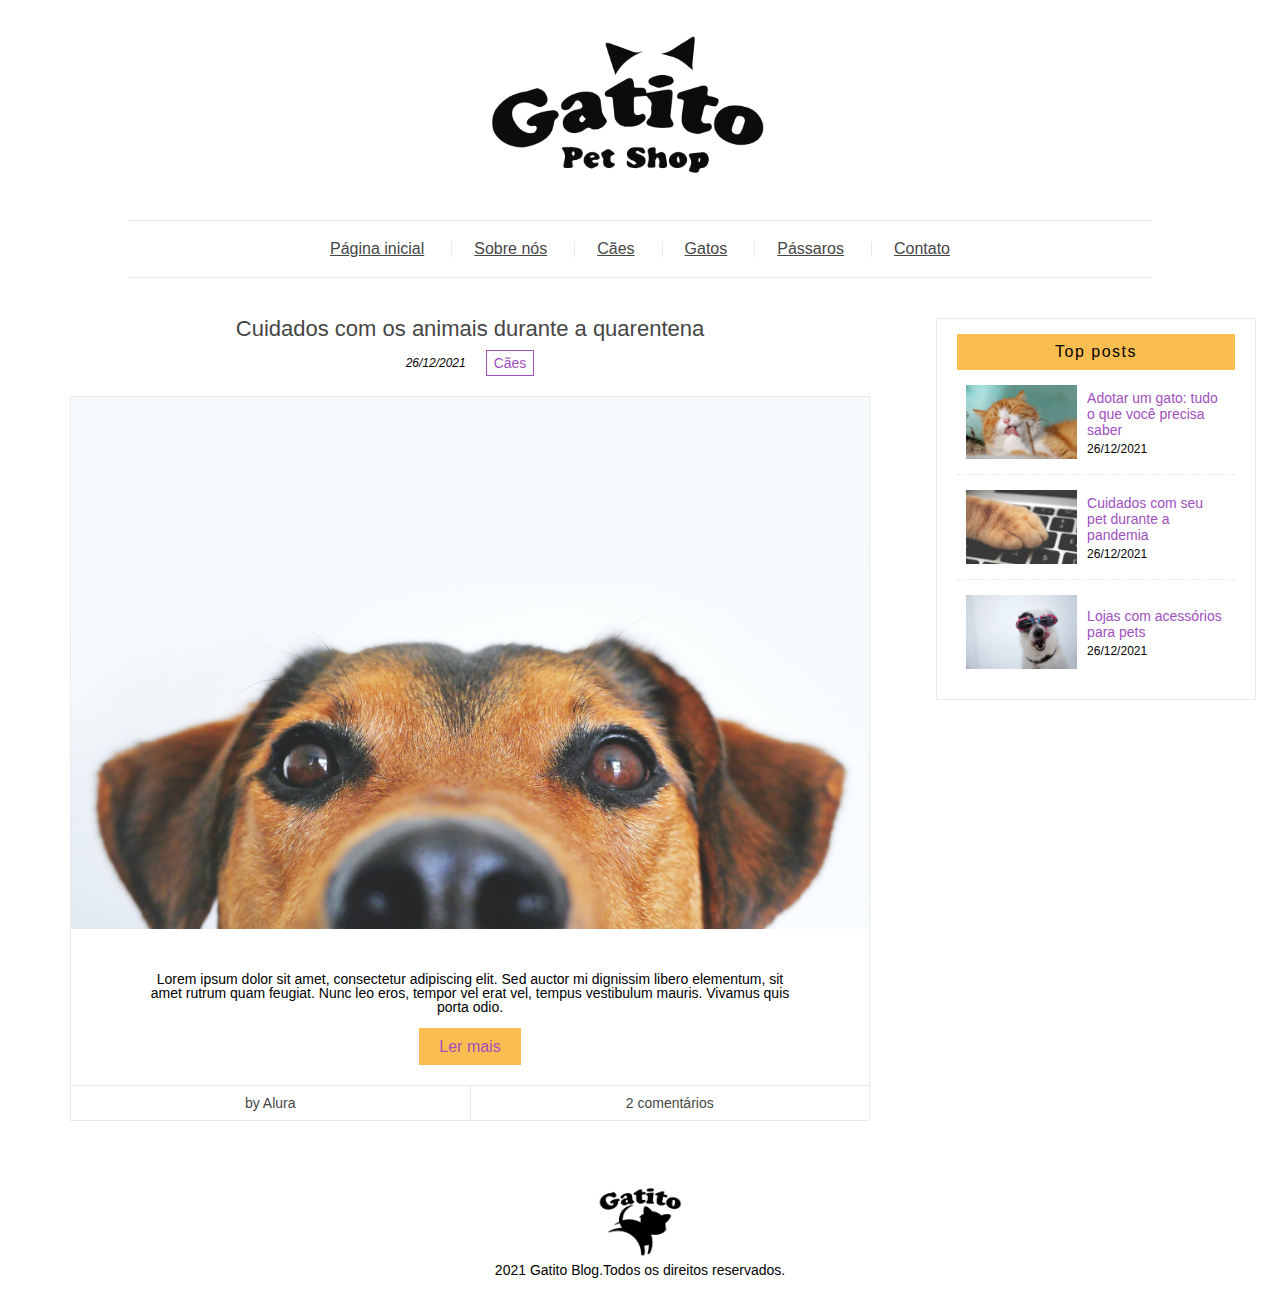
<file: index.html>
<!DOCTYPE html>
<html>
<head>
    <meta charset="UTF-8">
    <meta name="viewport" content="width=device-width, initial-scale=1.0">
    <meta http-equiv="X-UA-Compatible" content="ie=edge">
    <title>Gatito Petshop</title>
    <link rel="stylesheet" href="css/reset.css">
    <link rel="stylesheet" href="css/style.css">
</head>
<body>
    <header class="header">
        <figure class="header__logo">
            <img src="img/logo.png" alt="Logo" class="header__img">
        </figure>
        <nav class="header__menu menu">
            <ul class="menu__list">
                <li class="menu__links"><a href="index.html" class="menu__link">Página inicial</a></li>
                <li class="menu__links"><a href="about.html" class="menu__link">Sobre nós</a></li>
                <li class="menu__links"><a href="collection.html" class="menu__link">Cães</a></li>
                <li class="menu__links"><a href="collection.html" class="menu__link">Gatos</a></li>
                <li class="menu__links"><a href="collection.html" class="menu__link">Pássaros</a></li>
                <li class="menu__links"><a href="contact.html" class="menu__link">Contato</a></li>
            </ul>
        </nav>
    </header>

    <main class="main">
        <div class="main__content">
            <article class="main__post">
                <a href="article.html" class="main__title">Cuidados com os animais durante a quarentena</a>
                <div class="main__subtitle">
                    <p class="main__date">26/12/2021</p>
                    <span class="main__tag">Cães</span>
                </div>
                <div class="main__details">
                    <img src="img/dog.jpg" alt="Cachorro" class="main__img" />
                    <p class="main__description">Lorem ipsum dolor sit amet, consectetur adipiscing elit. Sed auctor mi dignissim libero elementum, sit amet rutrum quam feugiat. Nunc leo eros, tempor vel erat vel, tempus vestibulum mauris. Vivamus quis porta odio.</p>
                    <a href="#" class="main__btn">Ler mais</a>
                    <div class="main__info">
                        <div class="main__author">
                            <p class="main__p">by Alura</p>
                        </div>
                        <div class="main__comments">
                            <a href="#" class="main__a">2 comentários</a>
                        </div>
                    </div>
                </div>
            </article>
        </div>
        <div class="main__sidebar sidebar">
            <aside class="sidebar__top">
                <p class="sidebar__title">Top posts</p>
                <ul class="sidebar__posts">
                    <li class="sidebar__list">
                        <img src="img/cat.jpg" alt="Gato" class="sidebar__img" />
                        <div class="sidebar__details">
                            <a href="article.html" class="sidebar__post-title">Adotar um gato: tudo o que você precisa saber</a>
                            <p class="sidebar__post-date">26/12/2021</p>
                        </div>
                    </li>
                    <li class="sidebar__list">
                        <img src="img/pc.jpg" alt="Pc" class="sidebar__img" />
                        <div class="sidebar__details">
                            <a href="article.html" class="sidebar__post-title">Cuidados com seu pet durante a pandemia</a>
                            <p class="sidebar__post-date">26/12/2021</p>
                        </div>
                    </li>
                    <li class="sidebar__list">
                        <img src="img/sun.jpg" alt="Lojas" class="sidebar__img" />
                            <div class="sidebar__details">
                                <a href="article.html" class="sidebar__post-title">Lojas com acessórios para pets</a>
                                <p class="sidebar__post-date">26/12/2021</p>
                            </div>
                    </li>
                </ul>
            </aside>
        </div>
    </main>

    <footer class="footer">
        <img src="img/footer-logo.png" alt="Footer logo" class="footer__logo" />
        <p class="footer__txt">2021 Gatito Blog.Todos os direitos reservados.</p>
    </footer>
    
</body>
</html>
</file>
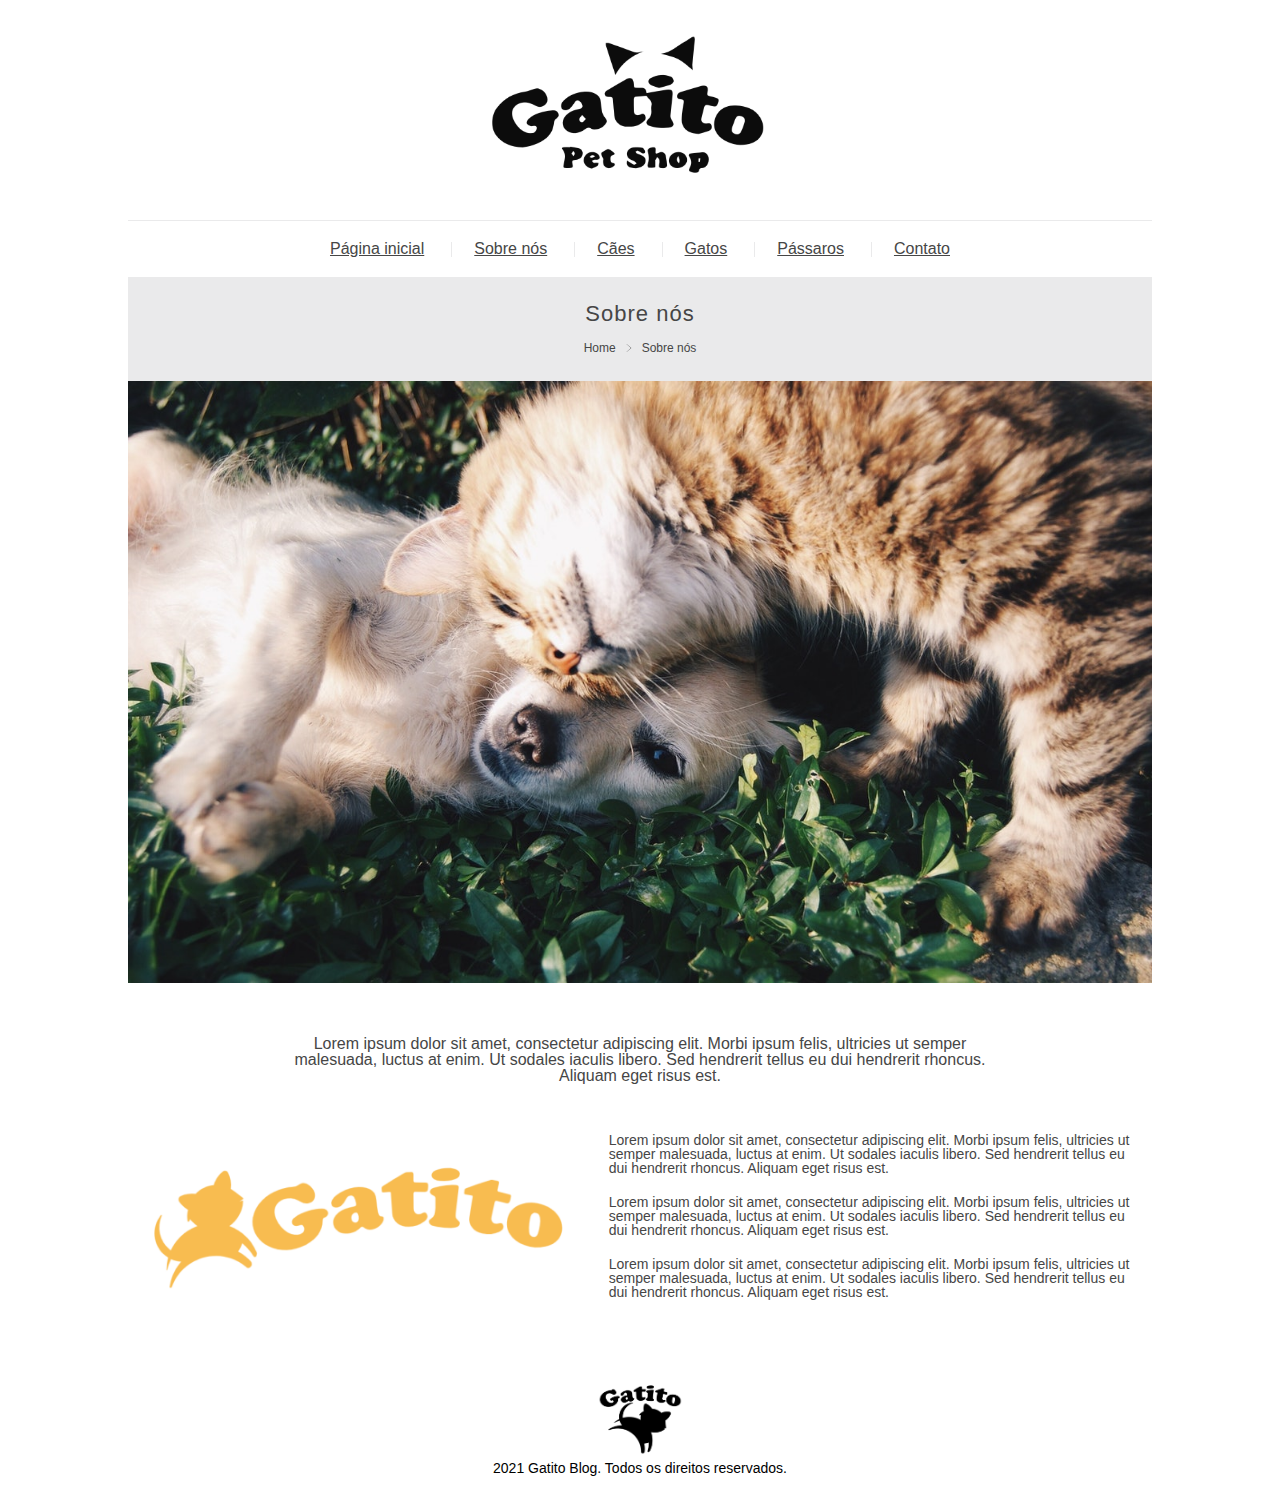
<file: about.html>
<!DOCTYPE html>
<html>
<head>
    <meta charset="UTF-8">
    <meta name="viewport" content="width=device-width, initial-scale=1.0">
    <meta http-equiv="X-UA-Compatible" content="ie=edge">
    <title>Gatito Petshop</title>
    <link rel="stylesheet" href="css/reset.css">
    <link rel="stylesheet" href="css/style.css">
</head>
<body>
    <header class="header">
        <figure class="header__logo">
            <img src="img/logo.png" alt="Logo" class="header__img">
        </figure>
        <nav class="header__menu menu">
            <ul class="menu__list">
                <li class="menu__links"><a href="index.html" class="menu__link">Página inicial</a></li>
                <li class="menu__links"><a href="about.html" class="menu__link">Sobre nós</a></li>
                <li class="menu__links"><a href="collection.html" class="menu__link">Cães</a></li>
                <li class="menu__links"><a href="collection.html" class="menu__link">Gatos</a></li>
                <li class="menu__links"><a href="collection.html" class="menu__link">Pássaros</a></li>
                <li class="menu__links"><a href="contact.html" class="menu__link">Contato</a></li>
            </ul>
        </nav>
    </header>
    
    <article class="about">
        <div class="about__title">
            <h1 class="about__h1">Sobre nós</h1>
            <div class="about__breadcrumb breadcrumb">
                <a href="index.html" class="breadcrumb__link">Home</a>
                <img src="img/arrow.svg" alt="Seta" class="breadcrumb__img" />
                <a href="about.html" class="breadcrumb__link">Sobre nós</a>
            </div>
        </div>
        <div class="about__content">
            <img src="img/dog-cat.jpg" alt="Dog and cat" class="about__img" />
            <p class="about__intro">Lorem ipsum dolor sit amet, consectetur adipiscing elit. Morbi ipsum felis, ultricies ut semper malesuada, luctus at enim. Ut sodales iaculis libero. Sed hendrerit tellus eu dui hendrerit rhoncus. Aliquam eget risus est.</p>
            <div class="about__split">
                <img src="img/about.png" alt="Gatito" class="about__img-description" />
                <div class="about__txt">
                    <p class="about__p">Lorem ipsum dolor sit amet, consectetur adipiscing elit. Morbi ipsum felis, ultricies ut semper malesuada, luctus at enim. Ut sodales iaculis libero. Sed hendrerit tellus eu dui hendrerit rhoncus. Aliquam eget risus est.</p>
                    <p class="about__p">Lorem ipsum dolor sit amet, consectetur adipiscing elit. Morbi ipsum felis, ultricies ut semper malesuada, luctus at enim. Ut sodales iaculis libero. Sed hendrerit tellus eu dui hendrerit rhoncus. Aliquam eget risus est.</p>
                    <p class="about__p">Lorem ipsum dolor sit amet, consectetur adipiscing elit. Morbi ipsum felis, ultricies ut semper malesuada, luctus at enim. Ut sodales iaculis libero. Sed hendrerit tellus eu dui hendrerit rhoncus. Aliquam eget risus est.</p>
                </div>
            </div>
        </div>
    </article>

    <footer class="footer">
        <img src="img/footer-logo.png" alt="Footer logo" class="footer__logo" />
        <p class="footer__txt">2021 Gatito Blog. Todos os direitos reservados.</p>
    </footer>
    
</body>
</html>
</file>
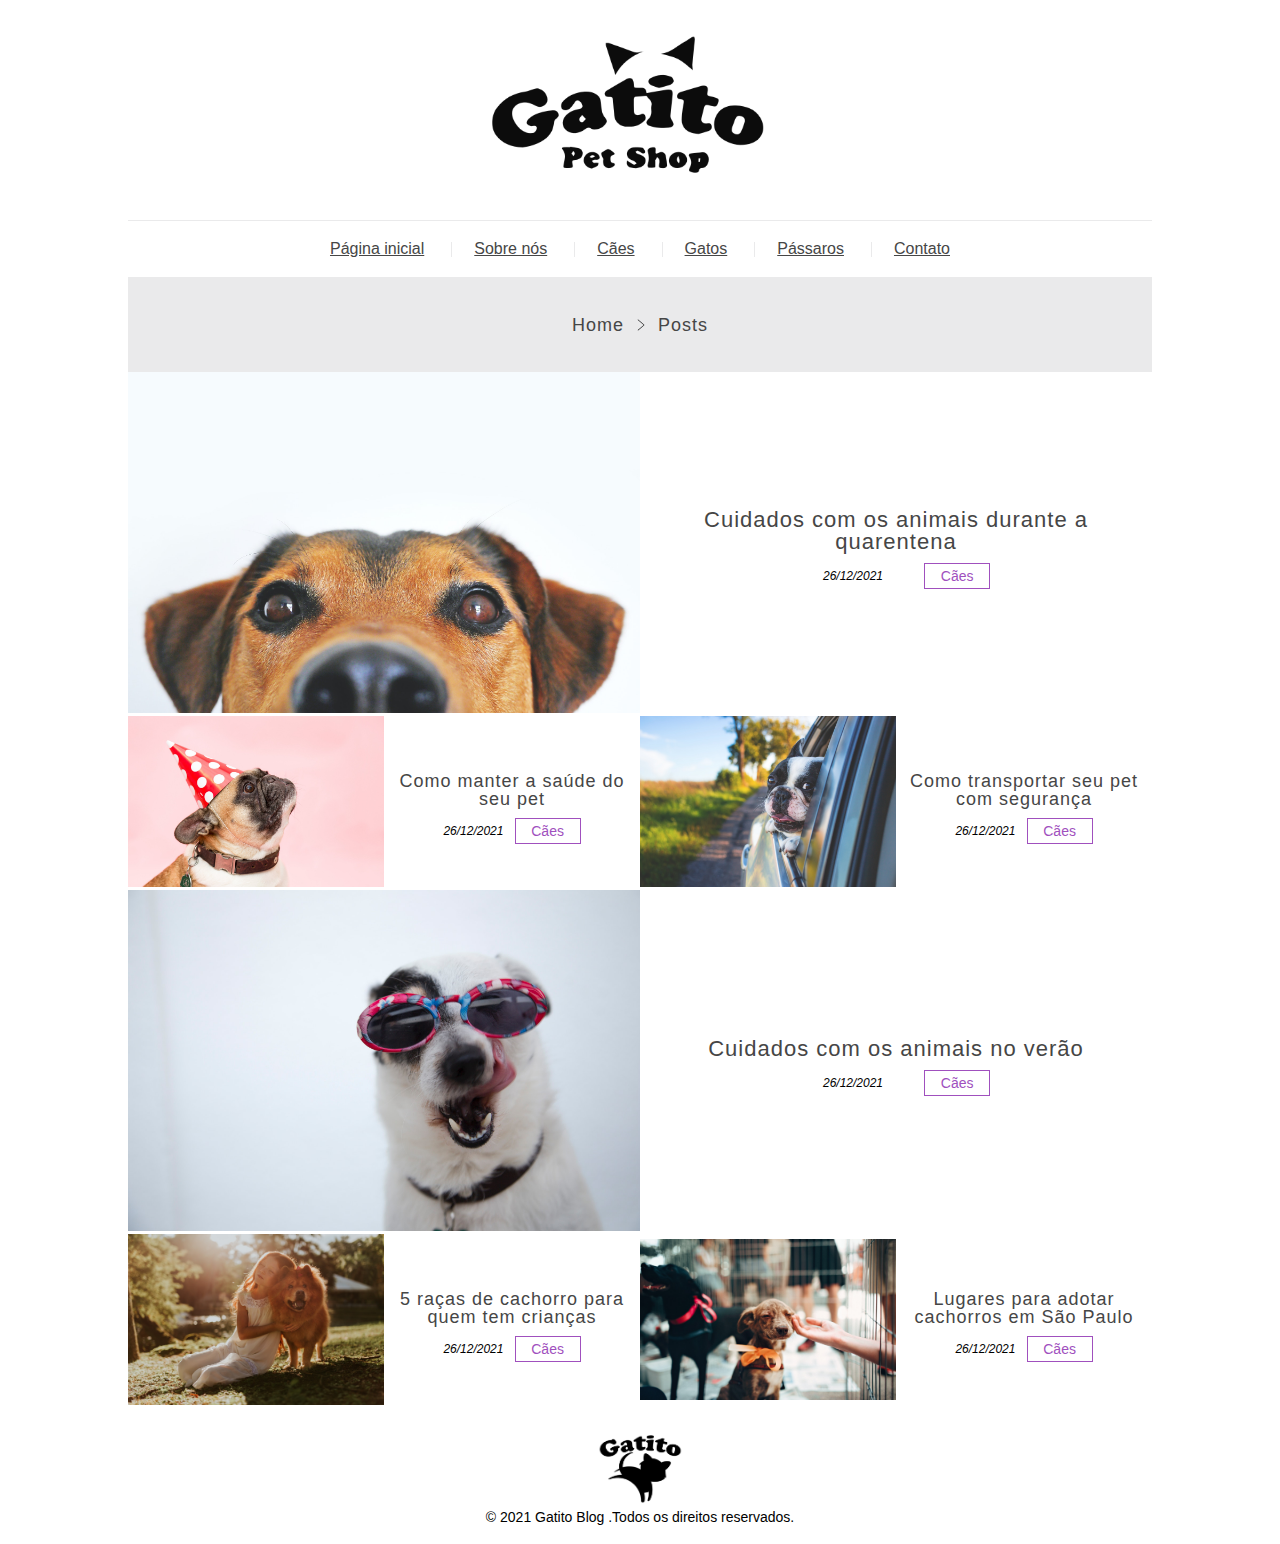
<file: collection.html>
<!DOCTYPE html>
<html>
    <head>
        <title>Gatito PetShop</title>
        <meta name="viewport" content="width=device-width, initial-scale=1" />
        <link rel="stylesheet" href="css/style.css">
        <link rel="stylesheet" href="css/reset.css">
    </head>
<body>

    <header class="header">
        <figure class="header__logo">
            <img src="img/logo.png" alt="Logo" class="header__img" />
        </figure>
        <nav class="header__menu menu">
            <ul class="menu__list">
                <li class="menu__links"><a href="index.html" class="menu__link">Página inicial</a></li>
                <li class="menu__links"><a href="about.html" class="menu__link">Sobre nós</a></li>
                <li class="menu__links"><a href="collection.html" class="menu__link">Cães</a></li>
                <li class="menu__links"><a href="collection.html" class="menu__link">Gatos</a></li>
                <li class="menu__links"><a href="collection.html" class="menu__link">Pássaros</a></li>
                <li class="menu__links"><a href="contact.html" class="menu__link">Contato</a></li>
            </ul>
        </nav>
    </header>
    <div class="collection">
        <div class="collection__breadcrumb breadcrumb">
            <a href="index.html" class="breadcrumb__link">Home</a>
            <img src="img/arrow.svg" alt="Seta" class="breadcrumb__img" />
            <a href="collection.html" class="breadcrumb__link">Posts</a>
        </div>
        <div class="collection__post">
            <figure class="collection__figure">
                <img src="img/dog.jpg" alt="Cachorro" class="collection__img" />
            </figure>
            <div class="collection__about">
                <a href="article.html" class="collection__title">Cuidados com os animais durante a quarentena</a>
                <p class="collection__date">26/12/2021</p>
                <span class="collection__tag">Cães</span>
            </div>
        </div>
        <div class="collection__post half">
            <figure class="collection__figure">
                <img src="img/party.jpg" alt="Cachorro festa" class="collection__img" />
            </figure>
            <div class="collection__about">
                <a href="article.html" class="collection__title half">Como manter a saúde do seu pet</a>
                <p class="collection__date">26/12/2021</p>
                <span class="collection__tag">Cães</span>
            </div>
        </div>
        <div class="collection__post half">
            <figure class="collection__figure">
                <img src="img/car.jpg" alt="Cachorro carro" class="collection__img" />
            </figure>
            <div class="collection__about">
                <a href="article.html" class="collection__title half">Como transportar seu pet com segurança</a>
                <p class="collection__date">26/12/2021</p>
                <span class="collection__tag">Cães</span>
            </div>
        </div>
        <div class="collection__post">
            <figure class="collection__figure">
                <img src="img/sun.jpg" alt="Cachorro oculos" class="collection__img" />
            </figure>
            <div class="collection__about">
                <a href="article.html" class="collection__title">Cuidados com os animais no verão</a>
                <p class="collection__date">26/12/2021</p>
                <span class="collection__tag">Cães</span>
            </div>
        </div>
        <div class="collection__post half">
            <figure class="collection__figure">
                <img src="img/kid.jpg" alt="Cachorro e criança" class="collection__img" />
            </figure>
            <div class="collection__about">
                <a href="article.html" class="collection__title half">5 raças de cachorro para quem tem crianças</a>
                <p class="collection__date">26/12/2021</p>
                <span class="collection__tag">Cães</span>
            </div>
        </div>
        <div class="collection__post half">
            <figure class="collection__figure">
                <img src="img/adopt.jpg" alt="Cachorro adotado" class="collection__img" />
            </figure>
            <div class="collection__about">
                <a href="article.html" class="collection__title half">Lugares para adotar cachorros em São Paulo</a>
                <p class="collection__date">26/12/2021</p>
                <span class="collection__tag">Cães</span>
            </div>
        </div>
    </div>

    <footer class="footer">
        <img src="img/footer-logo.png" alt="Footer logo" class="footer__logo" />
        <p class="footer__txt">© 2021 Gatito Blog .Todos os direitos reservados.</p>
    </footer>

</body>
</html>
</file>
<file: css/style.css>
@charset "UTF-8";
.main .sidebar__post-title, .article .breadcrumb__link {
  text-decoration: none;
}

.main .sidebar__post-title:hover, .article .breadcrumb__link:hover {
  text-decoration: underline;
}

.header {
  font-family: Arial, Helvetica, sans-serif;
}
.header__logo {
  text-align: center;
}
.header__img {
  max-width: 350px;
}
.header .menu__list {
  display: flex;
  justify-content: center;
  border-top: 1px solid #eaeaeb;
  border-bottom: 1px solid #eaeaeb;
  margin-left: auto;
  margin-right: auto;
}
@media (max-width: 767.98px) {
  .header .menu__list {
    width: 90%;
    padding: 15px 0;
    flex-wrap: wrap;
  }
}
@media (min-width: 768px) and (max-width: 1199.98px) {
  .header .menu__list {
    width: 80%;
    padding: 20px 0;
  }
}
@media (min-width: 1200px) {
  .header .menu__list {
    width: 80%;
    padding: 20px 0;
  }
}
.header .menu__links {
  position: relative;
}
@media (max-width: 767.98px) {
  .header .menu__links {
    padding: 5px 0;
  }
}
.header .menu__links:not(:last-child)::after {
  content: "";
  position: absolute;
  top: 0;
  bottom: 0;
  right: -3px;
  margin: auto;
  height: 15px;
  width: 1px;
  background-color: #eaeaeb;
}
.header .menu__link {
  padding: 0 25px;
  color: #464646;
}
.header .menu__link:hover {
  color: #A050BE;
}

/* Este trecho de estilo se refere 
ao rodapé do nosso blog*/
.footer {
  text-align: center;
  padding: 20px 0;
  font-family: Arial, Helvetica, sans-serif;
  position: relative;
  bottom: 0;
  left: 50%;
  transform: translateX(-50%);
}
.footer__logo {
  max-width: 100px;
}
.footer__txt {
  margin: auto;
  font-size: 0.875rem;
}

.about {
  width: 80%;
  margin: 0 auto 40px;
  font-family: Arial, Helvetica, sans-serif;
}
.about__title {
  background-color: #eaeaeb;
  text-align: center;
  padding: 20px;
}
.about__h1 {
  font-size: 22px;
  color: #464646;
  letter-spacing: 1px;
  margin-top: 5px;
  margin-bottom: 10px;
  margin-left: 0;
  margin-right: 0;
}
.about .breadcrumb {
  display: flex;
  justify-content: center;
  align-items: center;
}
.about .breadcrumb__link {
  font-size: 12px;
  text-decoration: none;
  color: #464646;
}
.about .breadcrumb__link:hover {
  text-decoration: underline;
  color: #A050BE;
}
.about .breadcrumb__img {
  width: 10px;
  margin: 8px;
}
.about__img {
  width: 100%;
  margin-bottom: 20px;
}
.about__intro {
  font-weight: 100;
  color: #464646;
  width: 70%;
  margin: 30px auto;
  text-align: center;
  font-size: 16px;
}
.about__split {
  display: flex;
  justify-content: center;
  flex-wrap: wrap;
  align-items: center;
}
.about__img-description {
  width: 45%;
}
.about__txt {
  width: calc(100% - 45%);
}
.about__p {
  font-size: 14px;
  padding: 10px 20px;
  color: #464646;
}

.article {
  width: 80%;
  margin: 0 auto 40px;
  font-family: Arial, Helvetica, sans-serif;
}
.article__title {
  background-color: #eaeaeb;
  text-align: center;
  padding: 20px;
}
.article__h1 {
  font-size: 22px;
  color: #464646;
  letter-spacing: 1px;
  margin-top: 5px;
  margin-bottom: 10px;
  margin-left: 0;
  margin-right: 0;
}
.article .breadcrumb {
  display: flex;
  justify-content: center;
  align-items: center;
}
.article .breadcrumb__link {
  font-size: 12px;
  color: #464646;
}
.article .breadcrumb__link:hover {
  color: #A050BE;
}
.article .breadcrumb__img {
  width: 10px;
  margin: 8px;
}
.article__img {
  margin-bottom: 20px;
  width: 100%;
}
.article__details {
  display: flex;
  justify-content: center;
  align-items: center;
}
.article__date {
  margin: 0 10px;
  font-size: 12px;
  font-style: italic;
}
.article__tag {
  font-size: 14px;
  padding: 5px 7px;
  color: #A050BE;
  border: 1px solid #A050BE;
  margin: 0 10px;
}
.article__content {
  font-weight: 100;
  font-size: 14px;
  color: #464646;
  padding: 10px 20px;
}

.collection {
  display: flex;
  flex-wrap: wrap;
  justify-content: center;
  align-items: center;
  width: 80%;
  margin-left: auto;
  margin-right: auto;
  font-family: Arial;
}
@media (max-width: 767.98px) {
  .collection {
    width: 90%;
  }
}
.collection__post {
  display: flex;
  flex-wrap: wrap;
  justify-content: center;
  align-items: center;
  width: 100%;
}
@media (max-width: 767.98px) {
  .collection__post {
    width: 100%;
  }
}
.collection__post.half {
  width: 50%;
}
@media (max-width: 767.98px) {
  .collection__post.half {
    width: 100%;
  }
}
.collection__figure {
  width: 50%;
}
.collection__img {
  width: 100%;
}
.collection__about {
  display: flex;
  flex-wrap: wrap;
  justify-content: center;
  align-items: center;
  width: 50%;
  text-align: center;
}
.collection__title {
  color: #464646;
  text-decoration: unset;
  letter-spacing: 1px;
  width: 100%;
  margin: 10px 0;
  font-size: 1.375rem;
}
@media (max-width: 767.98px) {
  .collection__title {
    font-size: 1rem;
  }
}
.collection__title.half {
  font-size: 1.125rem;
}
@media (max-width: 767.98px) {
  .collection__title.half {
    font-size: 1rem;
  }
}
.collection__title:hover {
  color: #A050BE;
  text-decoration: underline;
}
.collection__date {
  font-size: 0.75rem;
  font-style: italic;
  width: 20%;
}
@media (max-width: 767.98px) {
  .collection__date {
    font-size: 0.625rem;
  }
}
@media (min-width: 768px) and (max-width: 1199.98px) {
  .collection__date {
    width: 30%;
  }
}
.collection__tag {
  font-size: 0.875rem;
  width: 50px;
  padding: 5px 7px;
  color: #A050BE;
  border: 1px solid #A050BE;
}
@media (max-width: 767.98px) {
  .collection__tag {
    width: 30px;
    font-size: 0.75rem;
  }
}
@media (min-width: 768px) and (max-width: 1199.98px) {
  .collection__tag {
    width: 35px;
    font-size: 0.75rem;
  }
}
.collection__breadcrumb {
  background-color: #eaeaeb;
  text-align: center;
  padding: 30px;
  width: 100%;
  display: flex;
  justify-content: center;
  align-items: center;
}
.collection .breadcrumb__link {
  font-size: 1.125rem;
  text-decoration: unset;
  color: #464646;
  letter-spacing: 1px;
}
.collection .breadcrumb__link:hover {
  color: #A050BE;
  text-decoration: underline;
}
.collection .breadcrumb__img {
  width: 14px;
  margin: 10px;
}

.contact {
  display: flex;
  justify-content: center;
  align-items: center;
  flex-wrap: wrap;
  margin-left: auto;
  margin-right: auto;
  width: 90%;
}
.contact__figure {
  width: 50%;
}
.contact__img {
  width: 100%;
}
.contact__info {
  width: 40%;
  text-align: center;
  font-family: Arial, Helvetica, sans-serif;
}
.contact__p-1 {
  font-size: 2.5rem;
  padding-top: 5px;
}
.contact__p-2 {
  font-size: 1.25rem;
  padding-top: 10px;
}
.contact__p-3 {
  font-size: 0.8333333333rem;
  padding-top: 15px;
}
.contact__p-4 {
  font-size: 0.625rem;
  padding-top: 20px;
}

.main__tag, .main__date, .collection__date, .collection__tag {
  margin-top: 0;
}

.main__subtitle {
  margin-top: 10px;
}

.contact {
  margin-top: 20px;
}

.main__tag, .main__date, .collection__date, .collection__tag {
  margin-bottom: 0;
}

.main__subtitle {
  margin-bottom: 20px;
}

.main__tag, .main__date, .collection__date, .collection__tag {
  margin-left: 10px;
}

.main__tag, .main__date, .collection__date, .collection__tag {
  margin-right: 10px;
}

.main {
  display: flex;
  justify-content: center;
  flex-wrap: wrap;
  font-family: Arial, Helvetica, sans-serif;
}
.main__content {
  width: 70%;
  padding: 40px 8px;
}
@media (max-width: 767.98px) {
  .main__content {
    width: 100%;
  }
}
.main__post {
  text-align: center;
  max-width: 800px;
  margin-left: auto;
  margin-right: auto;
}
.main__title {
  text-decoration: none;
  font-size: 1.375rem;
  color: #464646;
  letter-spacing: 1.5;
}
.main__title:hover {
  color: #A050BE;
}
.main__subtitle {
  display: flex;
  justify-content: center;
  align-items: center;
}
.main__date {
  font-size: 12px;
  font-style: italic;
}
.main__tag {
  font-size: 14px;
  padding: 5px 7px;
  color: #A050BE;
  border: 1px solid #A050BE;
}
.main__details {
  border: 1px solid #eaeaeb;
}
.main__img {
  width: 100%;
}
.main__description {
  padding: 40px 0 25px;
  max-width: 650px;
  margin-left: auto;
  margin-right: auto;
  font-size: 14px;
}
.main__btn {
  text-decoration: none;
  font-size: 16px;
  letter-spacing: 1.5;
  color: #A050BE;
  background-color: #FABE50;
  padding: 10px 20px;
  transition: 0.3s;
}
.main__btn:hover {
  color: #FABE50;
  background-color: #A050BE;
}
.main__info {
  display: flex;
  justify-content: space-between;
  align-items: center;
  border-top: 1px solid #eaeaeb;
  margin-top: 30px;
}
.main__author {
  width: 50%;
  border-right: 1px solid #eaeaeb;
}
.main__p {
  font-size: 14px;
  color: #464646;
  margin-top: 10px;
  margin-bottom: 10px;
}
.main__comments {
  width: 50%;
}
.main__a {
  text-decoration: none;
  font-size: 14px;
  color: #464646;
  margin-top: 10px;
  margin-bottom: 10px;
}
.main__a:hover {
  color: #A050BE;
}
.main__sidebar {
  width: 25%;
  padding: 40px 10px;
}
.main .sidebar__top {
  border: 1px solid #eaeaeb;
  padding: 15px 20px;
}
.main .sidebar__title {
  background-color: #FABE50;
  text-align: center;
  padding: 10px 20px;
  margin: 0;
  letter-spacing: 1.5px;
}
.main .sidebar__posts {
  margin: 0;
  padding: 0;
  list-style: none;
}
.main .sidebar__list {
  display: flex;
  justify-content: center;
  flex-wrap: wrap;
  align-items: center;
  padding: 15px 0;
}
.main .sidebar__list:not(:last-child) {
  border-bottom: 1px dashed #eaeaeb;
}
.main .sidebar__img {
  width: 40%;
}
.main .sidebar__details {
  width: 50%;
  padding-left: 10px;
}
.main .sidebar__post-title {
  font-size: 14px;
  color: #A050BE;
}
.main .sidebar__post-date {
  font-size: 12px;
  margin: 5px 0 0 0;
}

/*# sourceMappingURL=style.css.map */
</file>
